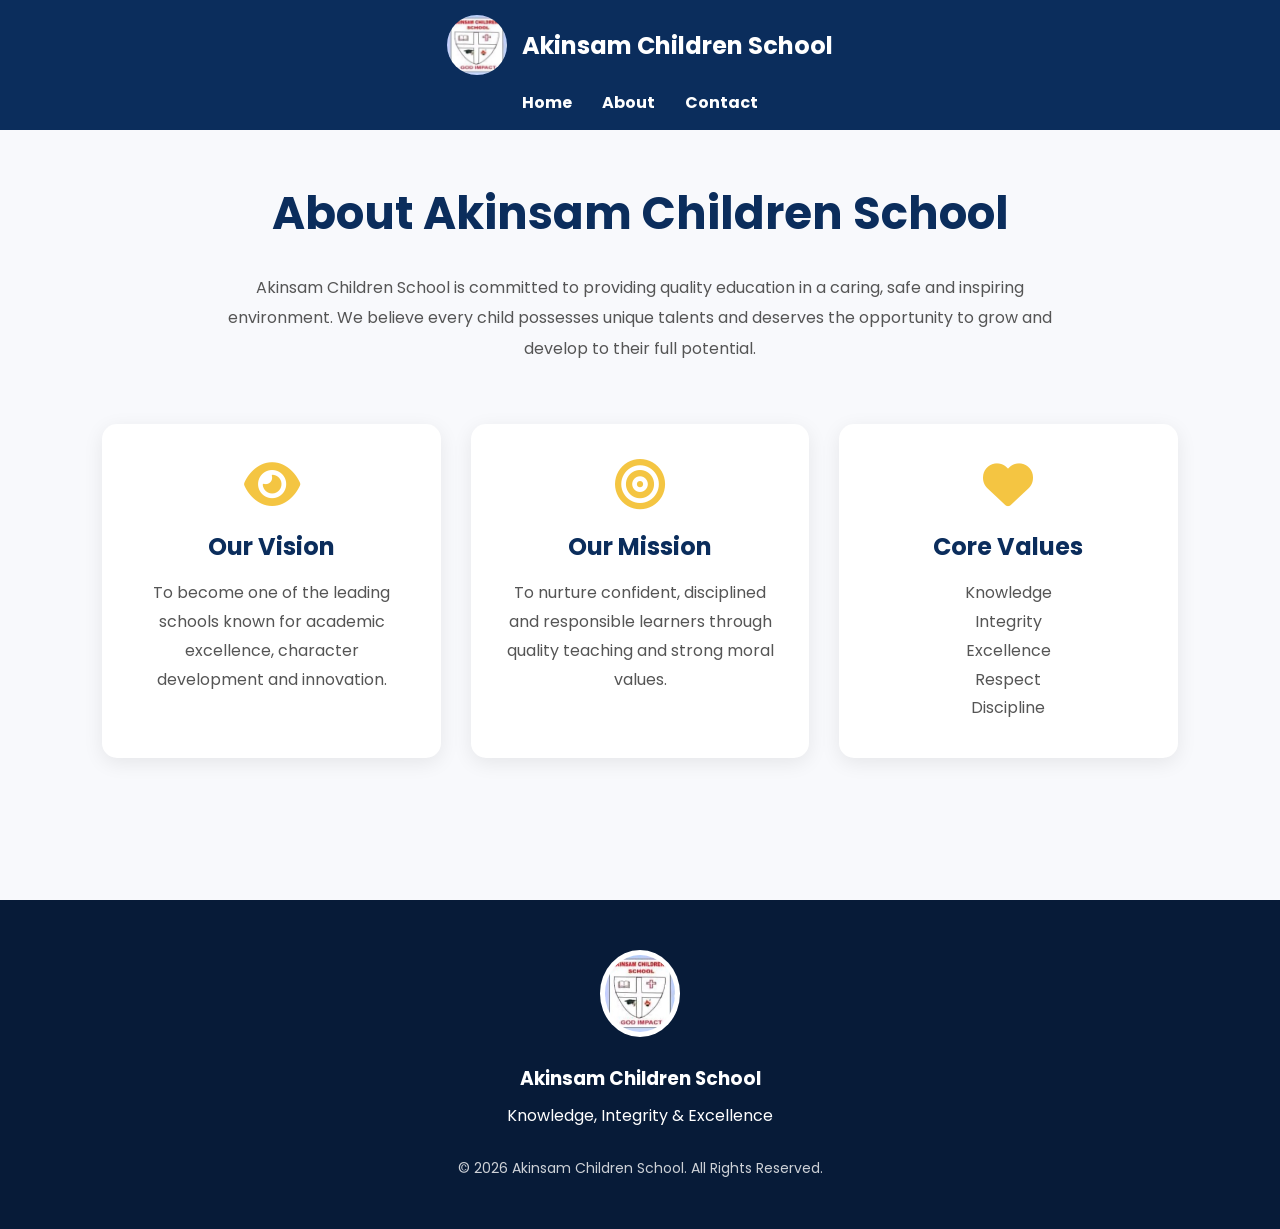
<file: about.html>
<!DOCTYPE html>
<html lang="en">
<head>
<meta charset="UTF-8">
<meta name="viewport" content="width=device-width, initial-scale=1.0">

<title>About - Akinsam Children School</title>

<link rel="stylesheet" href="style.css">

<link rel="preconnect" href="https://fonts.googleapis.com">
<link rel="preconnect" href="https://fonts.gstatic.com" crossorigin>

<link href="https://fonts.googleapis.com/css2?family=Poppins:wght@300;400;500;600;700&display=swap" rel="stylesheet">

<link rel="stylesheet" href="https://cdnjs.cloudflare.com/ajax/libs/font-awesome/6.5.2/css/all.min.css">

</head>

<body>

<nav class="navbar">

<div class="header-top">

    <div class="logo">
        <img src="logo.png" alt="Logo">
        <h2>Akinsam Children School</h2>
    </div>

</div>

<ul class="nav-links">
    <li><a href="index.html">Home</a></li>
    <li><a href="about.html">About</a></li>
    <li><a href="contact.html">Contact</a></li>
</ul>

</nav>

<section class="about-page">

<h1>About Akinsam Children School</h1>

<p>
Akinsam Children School is committed to providing quality education in a caring, safe and inspiring environment. We believe every child possesses unique talents and deserves the opportunity to grow and develop to their full potential.
</p>

<div class="about-grid">

<div class="about-box">
<i class="fas fa-eye"></i>
<h2>Our Vision</h2>

<p>
To become one of the leading schools known for academic excellence, character development and innovation.
</p>

</div>

<div class="about-box">
<i class="fas fa-bullseye"></i>

<h2>Our Mission</h2>

<p>
To nurture confident, disciplined and responsible learners through quality teaching and strong moral values.
</p>

</div>

<div class="about-box">
<i class="fas fa-heart"></i>

<h2>Core Values</h2>

<p>
Knowledge<br>
Integrity<br>
Excellence<br>
Respect<br>
Discipline
</p>

</div>

</div>

</section>

<footer>

<div class="footer-content">

<img src="logo.png" alt="Logo">

<h3>Akinsam Children School</h3>

<p>Knowledge, Integrity & Excellence</p>

</div>

<p class="copyright">
© 2026 Akinsam Children School. All Rights Reserved.
</p>

</footer>

</body>
</html>
</file>
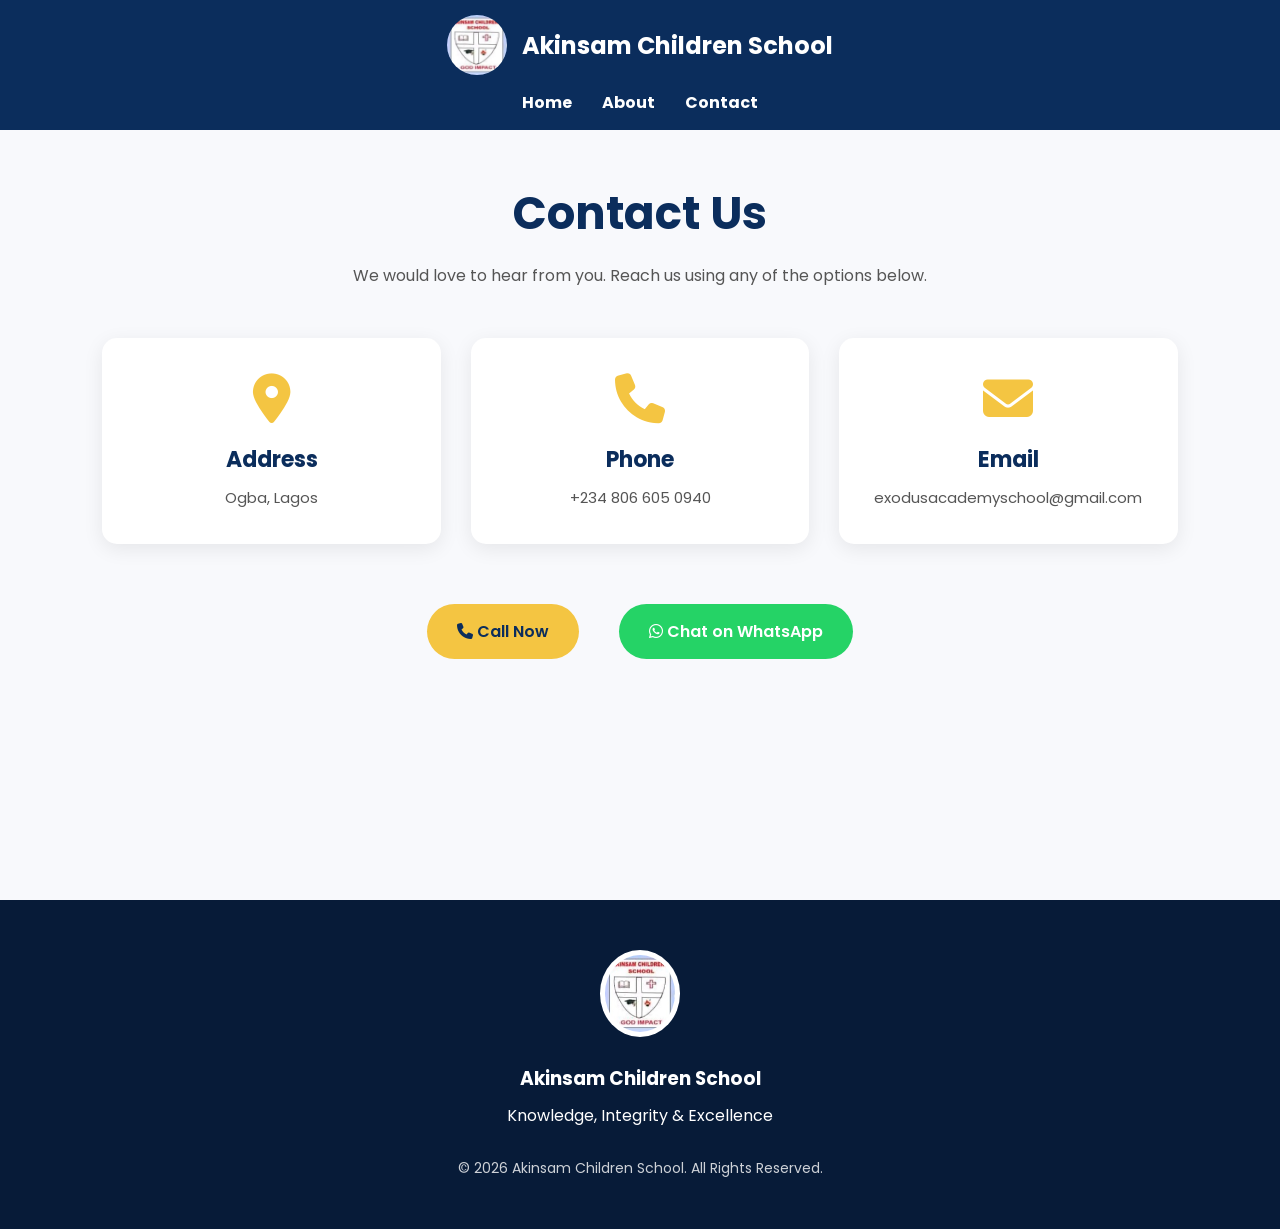
<file: contact.html>
<!DOCTYPE html>
<html lang="en">
<head>
<meta charset="UTF-8">
<meta name="viewport" content="width=device-width, initial-scale=1.0">

<title>Contact Us - Akinsam Children School</title>

<link rel="stylesheet" href="style.css">

<link rel="preconnect" href="https://fonts.googleapis.com">
<link rel="preconnect" href="https://fonts.gstatic.com" crossorigin>

<link href="https://fonts.googleapis.com/css2?family=Poppins:wght@300;400;500;600;700&display=swap" rel="stylesheet">

<link rel="stylesheet" href="https://cdnjs.cloudflare.com/ajax/libs/font-awesome/6.5.2/css/all.min.css">

</head>

<body>

<nav class="navbar">

<div class="header-top">

    <div class="logo">
        <img src="logo.png" alt="Logo">
        <h2>Akinsam Children School</h2>
    </div>

</div>

<ul class="nav-links">
    <li><a href="index.html">Home</a></li>
    <li><a href="about.html">About</a></li>
    <li><a href="contact.html">Contact</a></li>
</ul>

</nav>

<section class="contact-page">

<h1>Contact Us</h1>

<p>We would love to hear from you. Reach us using any of the options below.</p>

<div class="contact-container">

<div class="contact-card">
<i class="fas fa-map-marker-alt"></i>
<h3>Address</h3>
<p>Ogba, Lagos</p>
</div>

<div class="contact-card">
<i class="fas fa-phone"></i>
<h3>Phone</h3>
<p>+234 806 605 0940</p>
</div>

<div class="contact-card">
<i class="fas fa-envelope"></i>
<h3>Email</h3>
<p>exodusacademyschool@gmail.com</p>
</div>

</div>

<div class="contact-buttons">

<a href="tel:+2348066050940" class="btn call">
<i class="fas fa-phone"></i> Call Now
</a>

<a href="https://wa.me/2348066050940" class="btn whatsapp">
<i class="fab fa-whatsapp"></i> Chat on WhatsApp
</a>

</div>

</section>

<footer>

<div class="footer-content">
<img src="logo.png" alt="Logo">
<h3>Akinsam Children School</h3>
<p>Knowledge, Integrity & Excellence</p>
</div>

<p class="copyright">
© 2026 Akinsam Children School. All Rights Reserved.
</p>

</footer>

<script src="script.js"></script>
</body>
</html>
</file>
<file: style.css>
*{
margin:0;
padding:0;
box-sizing:border-box;
font-family:'Poppins',sans-serif;
}

body{
background:#f8f9fc;
color:#222;
}

/* NAVBAR */

.navbar{
background:#0b2d5c;
padding:15px 20px;
position:fixed;
top:0;
left:0;
width:100%;
z-index:1000;
box-sizing:border-box;
}

.header-top{
display:flex;
justify-content:center;
align-items:center;
margin-bottom:15px;
}

.logo{
display:flex;
align-items:center;
gap:15px;
}

.logo img{
width:60px;
height:60px;
border-radius:50%;
}

.logo h2{
color:#fff;
font-size:24px;
margin:0;
}

.nav-links{
display:flex;
justify-content:center;
align-items:center;
list-style:none;
gap:30px;
margin:0;
padding:0;
}

.nav-links li{
list-style:none;
}

.nav-links a{
color:#fff;
text-decoration:none;
font-size:16px;
font-weight:bold;
transition:.3s;
}

.nav-links a:hover{
color:#f4c542;
}

/* HERO */

.hero{
height:100vh;
background:linear-gradient(rgba(11,45,92,.75),rgba(11,45,92,.75)),
url("hero.jpg") center/cover no-repeat;
margin-top:120px;
display:flex;
justify-content:center;
align-items:center;
text-align:center;
padding:20px;
}

.hero-content{
margin-top:120px;
max-width:800px;
}

.hero h1{
font-size:55px;
color:#fff;
margin-bottom:20px;
}

.hero p{
font-size:22px;
color:#f4c542;
margin-bottom:35px;
}

.btn{
display:inline-block;
padding:15px 30px;
margin:10px;
border-radius:50px;
text-decoration:none;
font-weight:600;
transition:.3s;
}

.call{
background:#f4c542;
color:#0b2d5c;
}

.whatsapp{
background:#25D366;
color:#fff;
}

.btn:hover{
transform:translateY(-4px);
box-shadow:0 8px 20px rgba(0,0,0,.2);
}

/* MOBILE */

@media(max-width:768px){

.navbar{
flex-direction:column;
padding:15px;
}

.logo{
margin-bottom:10px;
}

.logo h2{
font-size:18px;
text-align:center;
}

.nav-links{
gap:18px;
}

.hero h1{
font-size:36px;
}

.hero p{
font-size:18px;
}

.btn{
display:block;
margin:15px auto;
width:220px;
}

}

/* FEATURES */

.features{
padding:90px 8%;
text-align:center;
background:#fff;
margin-top:120px;
}

.features h2{
font-size:38px;
color:#0b2d5c;
margin-bottom:50px;
}

.feature-container{
display:grid;
grid-template-columns:repeat(auto-fit,minmax(250px,1fr));
gap:30px;
}

.feature-card{
background:#f8f9fc;
padding:35px 25px;
border-radius:15px;
box-shadow:0 5px 20px rgba(0,0,0,.08);
transition:.3s;
}

.feature-card:hover{
transform:translateY(-10px);
}

.feature-card i{
font-size:45px;
color:#f4c542;
margin-bottom:20px;
}

.feature-card h3{
margin-bottom:15px;
color:#0b2d5c;
}

.feature-card p{
line-height:1.8;
color:#555;
}

/* PROGRAMMES */

.programs{
    padding:90px 8%;
    background:#eef3f9;
    text-align:center;
}

.programs h2{
    font-size:38px;
    color:#0b2d5c;
    margin-bottom:50px;
}

.program-container{
    display:grid;
    grid-template-columns:repeat(auto-fit,minmax(250px,1fr));
    gap:30px;
}

.program-card{
    background:#fff;
    padding:35px 25px;
    border-radius:15px;
    box-shadow:0 5px 20px rgba(0,0,0,.08);
    transition:.3s;
}

.program-card:hover{
    transform:translateY(-10px);
}

.program-card i{
    font-size:50px;
    color:#f4c542;
    margin-bottom:20px;
}

.program-card h3{
    color:#0b2d5c;
    margin-bottom:15px;
}

.program-card p{
    color:#555;
    line-height:1.8;
}

/* GALLERY */

.gallery{
    padding:90px 8%;
    background:#fff;
    text-align:center;
}

.gallery h2{
    font-size:38px;
    color:#0b2d5c;
    margin-bottom:50px;
}

.gallery-container{
    display:grid;
    grid-template-columns:repeat(auto-fit,minmax(250px,1fr));
    gap:25px;
}

.gallery-item{
    overflow:hidden;
    border-radius:15px;
    box-shadow:0 5px 15px rgba(0,0,0,.1);
}

.gallery-item img{
    width:100%;
    height:250px;
    object-fit:cover;
    transition:.4s;
}

.gallery-item:hover img{
    transform:scale(1.08);
}

/* TESTIMONIALS */

.testimonials{
padding:90px 8%;
background:#eef3f9;
text-align:center;
}

.testimonials h2{
color:#0b2d5c;
font-size:38px;
margin-bottom:50px;
}

.testimonial-container{
display:grid;
grid-template-columns:repeat(auto-fit,minmax(280px,1fr));
gap:25px;
}

.testimonial-card{
background:#fff;
padding:30px;
border-radius:15px;
box-shadow:0 5px 15px rgba(0,0,0,.08);
}

.testimonial-card p{
font-style:italic;
line-height:1.8;
margin-bottom:15px;
}

.testimonial-card h4{
color:#0b2d5c;
}

/* ADMISSION */

.admission{
background:#0b2d5c;
color:#fff;
padding:80px 20px;
text-align:center;
}

.admission h2{
font-size:40px;
margin-bottom:20px;
}

.admission p{
font-size:18px;
margin-bottom:30px;
}

/* FOOTER */

footer{
background:#071b38;
color:#fff;
text-align:center;
padding:50px 20px;
}

.footer-content img{
width:80px;
margin-bottom:20px;
border-radius:50%;
background:#fff;
padding:5px;
}

.footer-content h3{
margin-bottom:10px;
}

.footer-content p{
margin:8px 0;
}

.copyright{
margin-top:30px;
font-size:14px;
opacity:.8;
}

/* ABOUT PAGE */

.about-page{
padding:180px 8% 80px;
background:#f8f9fc;
text-align:center;
min-height:100vh;
}

.about-page h1{
font-size:45px;
color:#0b2d5c;
margin-bottom:25px;
}

.about-page>p{
max-width:850px;
margin:auto;
line-height:1.9;
margin-bottom:60px;
color:#555;
font-size:16px;
}

.about-grid{
display:grid;
grid-template-columns:repeat(auto-fit,minmax(280px,1fr));
gap:30px;
}

.about-box{
background:#fff;
padding:35px;
border-radius:15px;
box-shadow:0 5px 20px rgba(0,0,0,.08);
transition:.3s;
}

.about-box:hover{
transform:translateY(-8px);
box-shadow:0 10px 30px rgba(0,0,0,.15);
}

.about-box i{
font-size:50px;
color:#f4c542;
margin-bottom:20px;
display:block;
}

.about-box h2{
color:#0b2d5c;
margin-bottom:15px;
font-size:24px;
}

.about-box p{
color:#555;
line-height:1.8;
}

/* CONTACT PAGE */

.contact-page{
padding:180px 8% 80px;
background:#f8f9fc;
text-align:center;
min-height:100vh;
}

.contact-page h1{
font-size:45px;
color:#0b2d5c;
margin-bottom:15px;
}

.contact-page>p{
margin-bottom:50px;
color:#555;
font-size:16px;
}

.contact-container{
display:grid;
grid-template-columns:repeat(auto-fit,minmax(250px,1fr));
gap:30px;
margin-bottom:50px;
}

.contact-card{
background:#fff;
padding:35px;
border-radius:15px;
box-shadow:0 5px 20px rgba(0,0,0,.08);
transition:.3s;
}

.contact-card:hover{
transform:translateY(-8px);
box-shadow:0 10px 30px rgba(0,0,0,.15);
}

.contact-card i{
font-size:50px;
color:#f4c542;
margin-bottom:20px;
display:block;
}

.contact-card h3{
margin-bottom:10px;
color:#0b2d5c;
font-size:22px;
}

.contact-card p{
color:#555;
font-size:15px;
}

.contact-buttons{
display:flex;
justify-content:center;
gap:20px;
flex-wrap:wrap;
margin-top:30px;
}

.menu-toggle{
display:none;
font-size:28px;
color:#fff;
cursor:pointer;
}

@media(max-width:768px){

.menu-toggle{
display:block;
}

.nav-links{
display:flex;
justify-content:center;
align-items:center;
list-style:none;
gap:30px;
margin:0;
padding:0;
}

.nav-links.active{
display:flex;
}

.nav-links li{
margin:15px 0;
}

.about-page,
.contact-page,
.features{
padding:150px 8% 80px !important;
}

}

/* LIGHTBOX */

.lightbox{
display:none;
position:fixed;
top:0;
left:0;
width:100%;
height:100%;
background:rgba(0,0,0,.9);
justify-content:center;
align-items:center;
z-index:9999;
}

.lightbox img{
max-width:90%;
max-height:85%;
border-radius:10px;
}

.close{
position:absolute;
top:20px;
right:35px;
font-size:45px;
color:#fff;
cursor:pointer;
font-weight:bold;
}


/* SCROLL ANIMATIONS */

.hidden{
opacity:0;
transform:translateY(40px);
transition:all .8s ease;
}

.show{
opacity:1;
transform:translateY(0);
}

/* FLOATING APPLY BUTTON */

.apply-btn{
position:fixed;
bottom:25px;
right:25px;
background:#f4c542;
color:#0b2d5c;
padding:15px 25px;
border-radius:50px;
text-decoration:none;
font-weight:600;
box-shadow:0 8px 20px rgba(0,0,0,.25);
z-index:999;
transition:.3s;
display:flex;
align-items:center;
gap:10px;
}

.apply-btn:hover{
transform:scale(1.08);
background:#ffd95a;
}
</file>
